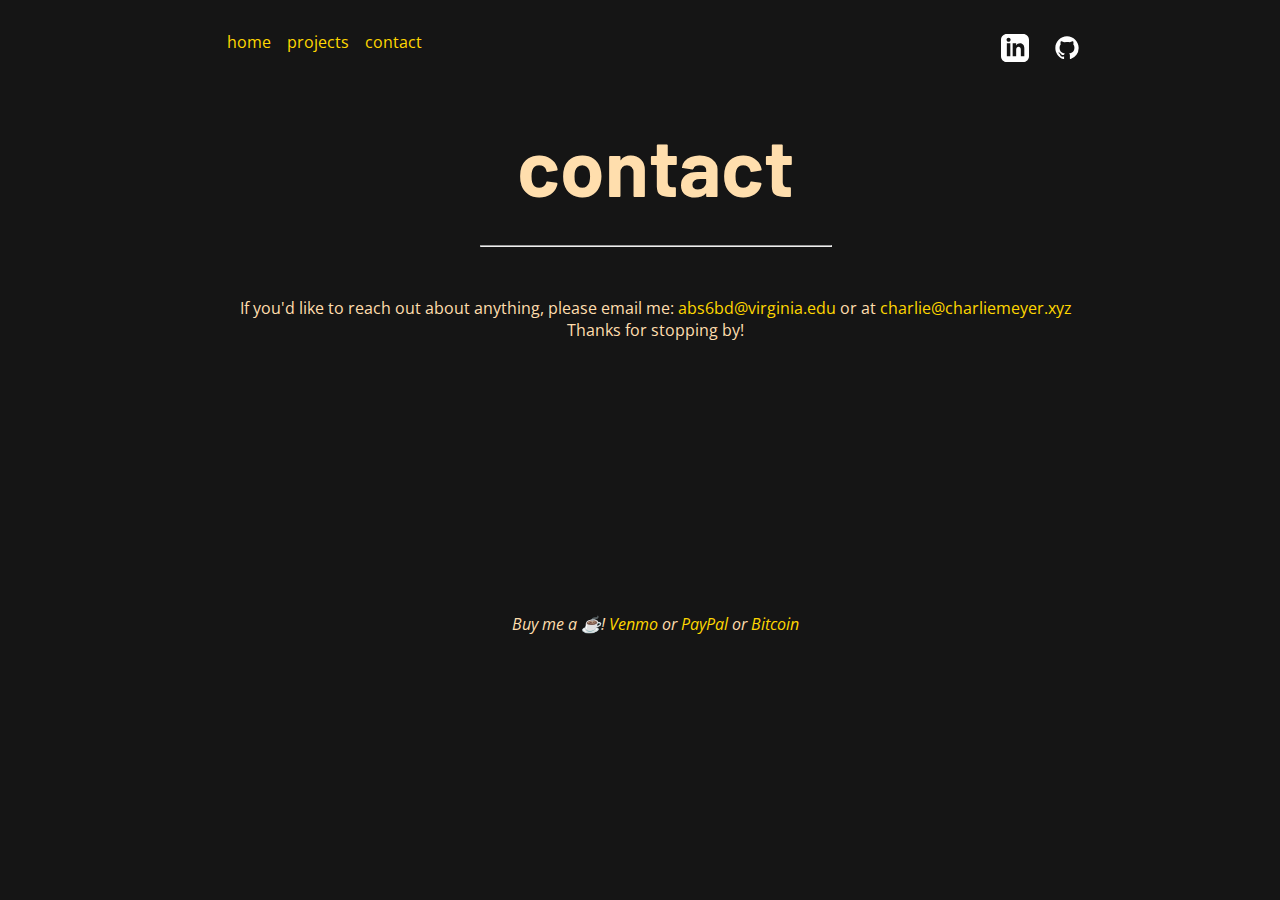
<file: contact.html>
<!DOCTYPE html>
<html lang="en">
<head>
    <meta charset="UTF-8">
    <meta http-equiv="X-UA-Compatible" content="IE=edge">
    <meta name="viewport" content="width=device-width, initial-scale=1.0">
    <link rel="stylesheet" href="styles.css">
    <link rel="icon" href="https://em-content.zobj.net/thumbs/240/apple/325/envelope_2709-fe0f.png">
    <title>contact</title>
    <script src="script.js"></script>
    
</head>
<body>
    <header>
        <nav>
            <div id="wide-nav-cont">
                <a href="index.html">home</a>
                <a href="projects.html">projects</a>
                <a href="contact.html">contact</a>
                <a href="https://github.com/charliemeyer2000" class="nav-right" target="_blank" rel="noopener noreferrer"><img class="stroked" src="/images/github.svg"></a>
                <a href="https://www.linkedin.com/in/charlie-meyer-868871264/" class="nav-right" target="_blank" rel="noopener noreferrer"><img class="stroked" src="/images/linkedin.svg"></a>
            </div>
            <ul id="narrow-nav-cont">
                <li><a href="index.html">home</a></li>
                <li><a href="projects.html">projects</a></li>
                <li><a href="contact.html">contact</a></li>
                <li><a href="https://github.com/charliemeyer2000" target="_blank" rel="noopener noreferrer">github</a></li>
                <li><a href="https://www.linkedin.com/in/charlie-meyer-868871264/" target="_blank" rel="noopener noreferrer">linkedin</a></li>
            </ul>
        </nav>
        <br>
    </header>
<h1>contact</h1>
<hr>
<div style="z-index: 1; position: relative;">
    <p style="text-align: center;">If you'd like to reach out about anything, please email me: <a href="#" onclick="copy('abs6bd@virginia.edu'); showCopied(); return false">abs6bd@virginia.edu</a> or at <a href="#" onclick="copy('charlie@charliemeyer.xyz'); showCopied(); return false".>charlie@charliemeyer.xyz</a> Thanks for stopping by!</p>
    <p id="copied" style="opacity: 0; transition: opacity 2s; text-align: center;">Copied to clipboard</p>
</div>



<footer >
    <div style="width:200px; height:200px"></div>
    <p><em>Buy me a ☕! <a href="https://account.venmo.com/u/charlie-meyer-29" target="_blank" rel="noopener noreferrer" >Venmo</a> or <a href="https://www.paypal.com/paypalme/charliemeyer2026" target="_blank" rel="noopener noreferrer">PayPal</a> or <a href="#" onclick="copy('1GbDcN3Gne3C9p3XEqHSCnTo7QL8CyCRdg'); showBTCAddr()">Bitcoin</a></em></p>
    <p id="BTCADDR" style="display:none; opacity: 0; transition: opacity 2s;">Copied BTC address: 1GbDcN3Gne3C9p3XEqHSCnTo7QL8CyCRdg</p>
</footer>



</body>
</html>
</file>
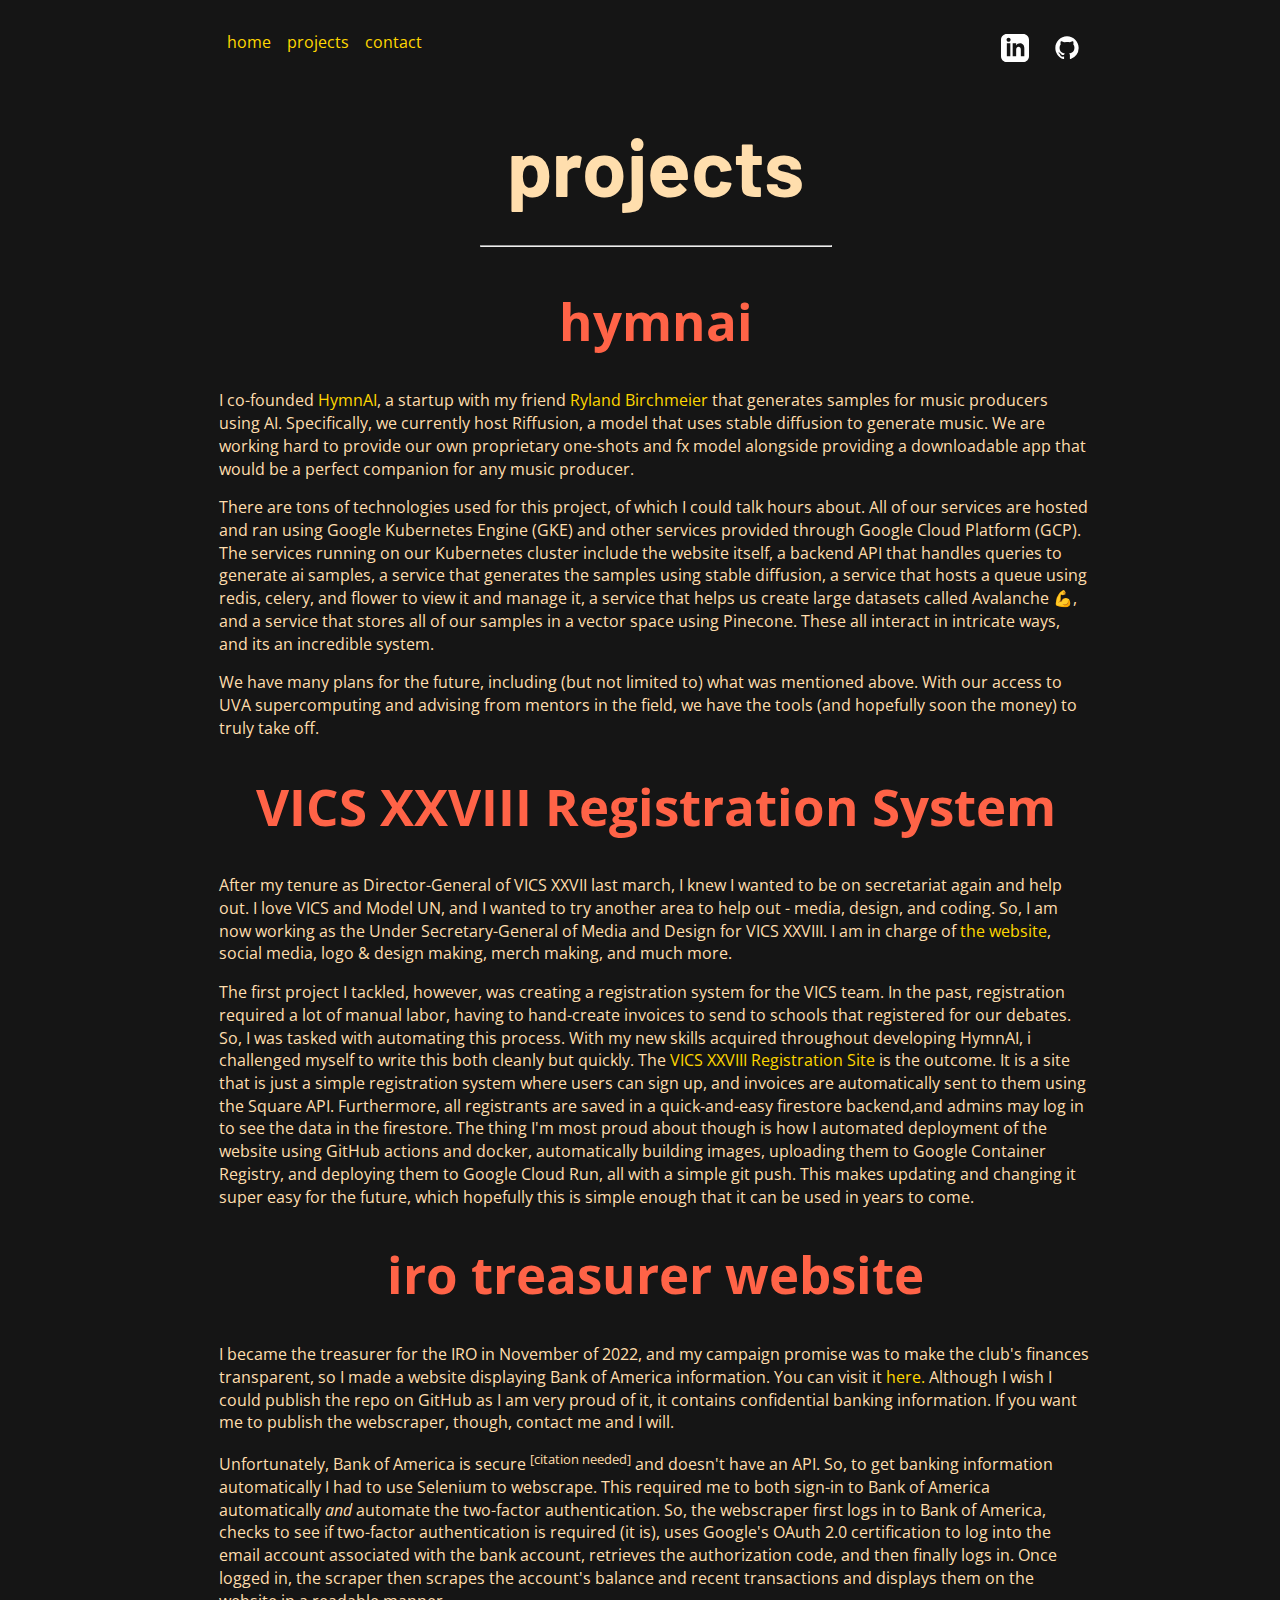
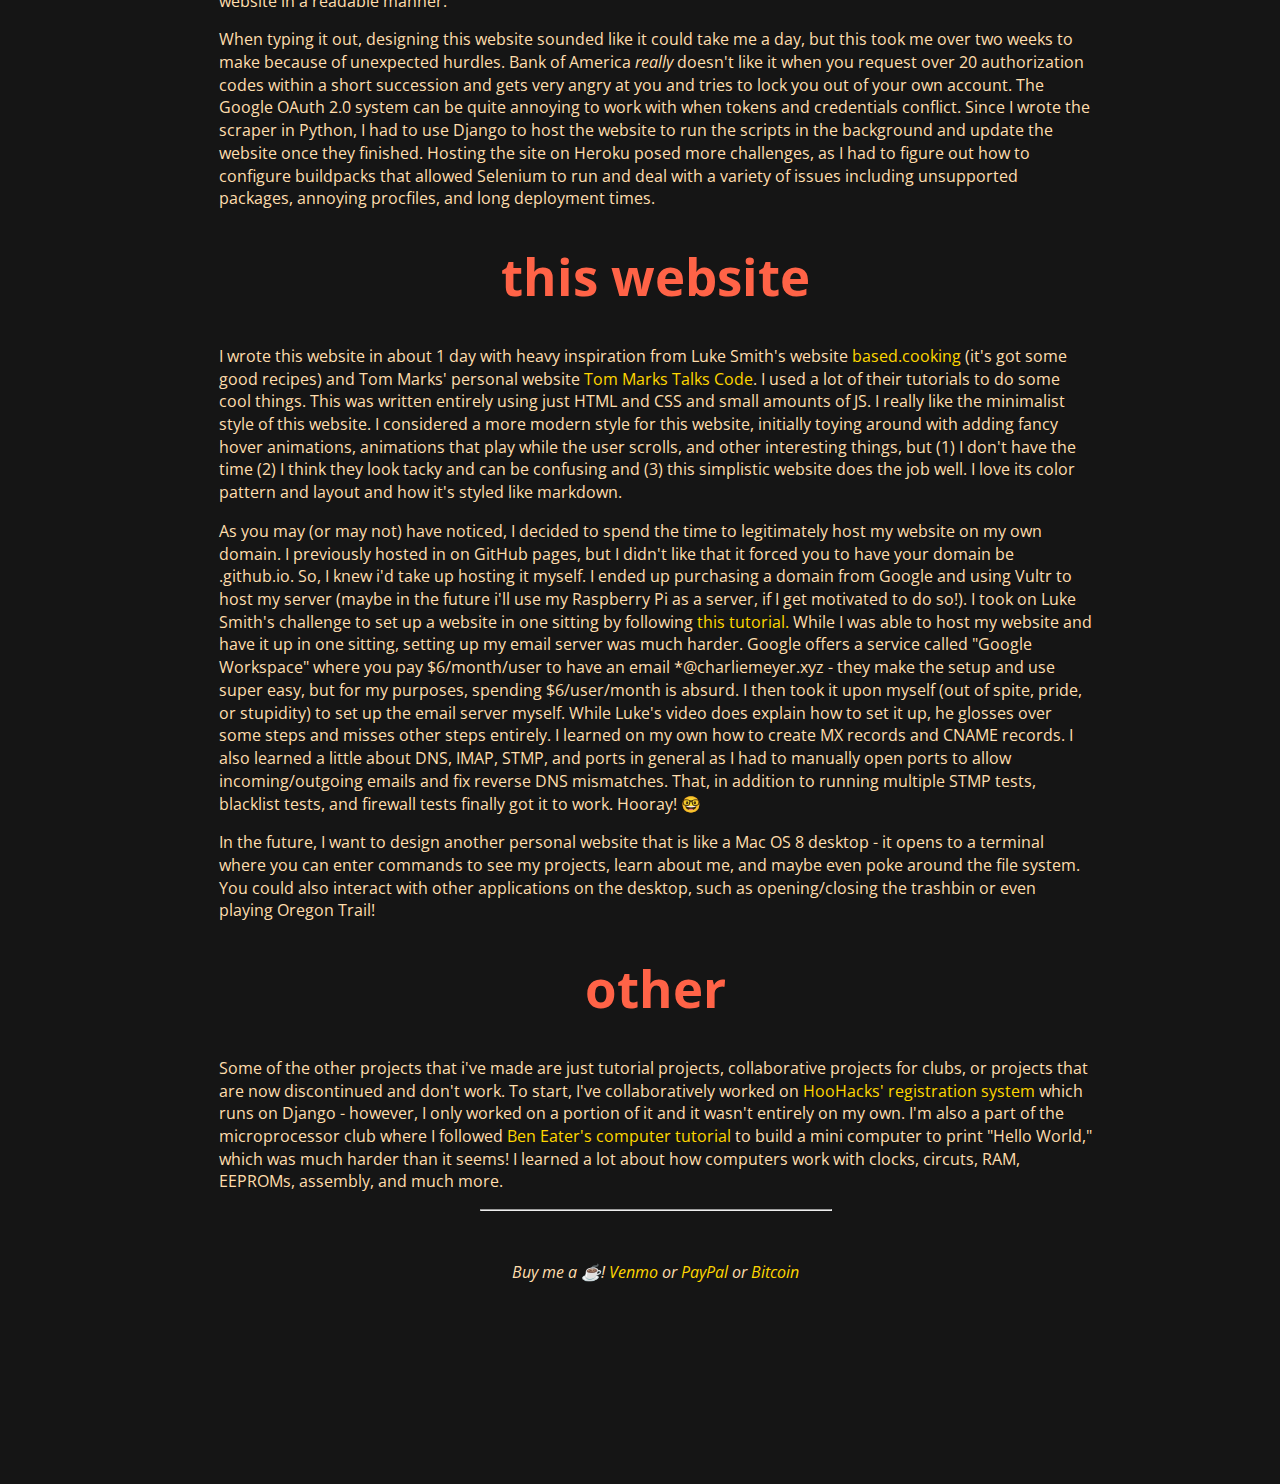
<file: projects.html>
<!DOCTYPE html>
<html lang="en">
  <head>
    <meta charset="UTF-8" />
    <meta http-equiv="X-UA-Compatible" content="IE=edge" />
    <meta name="viewport" content="width=device-width, initial-scale=1.0" />
    <link rel="stylesheet" href="styles.css" />
    <link
      rel="icon"
      href="https://em-content.zobj.net/thumbs/120/apple/325/desktop-computer_1f5a5-fe0f.png"
    />
    <title>projects</title>
    <script src="script.js"></script>
  </head>
  <body>
    <header>
      <nav>
        <div id="wide-nav-cont">
          <a href="index.html">home</a>
          <a href="projects.html">projects</a>
          <a href="contact.html">contact</a>
          <a
            href="https://github.com/charliemeyer2000"
            class="nav-right"
            target="_blank"
            rel="noopener noreferrer"
            ><img class="stroked" src="/images/github.svg"
          /></a>
          <a
            href="https://www.linkedin.com/in/charlie-meyer-868871264/"
            class="nav-right"
            target="_blank"
            rel="noopener noreferrer"
            ><img class="stroked" src="/images/linkedin.svg"
          /></a>
        </div>
        <ul id="narrow-nav-cont">
          <li><a href="index.html">home</a></li>
          <li><a href="projects.html">projects</a></li>
          <li><a href="contact.html">contact</a></li>
          <li>
            <a
              href="https://github.com/charliemeyer2000"
              target="_blank"
              rel="noopener noreferrer"
              >github</a
            >
          </li>
          <li>
            <a
              href="https://www.linkedin.com/in/charlie-meyer-868871264/"
              target="_blank"
              rel="noopener noreferrer"
              >linkedin</a
            >
          </li>
        </ul>
      </nav>
      <br />
    </header>
    <h1>projects</h1>
    <hr />
    <h2>hymnai</h2>
    <p>
      I co-founded
      <a href="https://hymn.market" target="_blank" rel="noopener noreferrer">
        HymnAI</a
      >, a startup with my friend
      <a
        href="https://www.linkedin.com/in/rylandbirchmeier/"
        target="_blank"
        rel="noopener noreferrer"
        >Ryland Birchmeier</a
      >
      that generates samples for music producers using AI. Specifically, we
      currently host Riffusion, a model that uses stable diffusion to generate
      music. We are working hard to provide our own proprietary one-shots and fx
      model alongside providing a downloadable app that would be a perfect
      companion for any music producer.
    </p>
    <p>
      There are tons of technologies used for this project, of which I could
      talk hours about. All of our services are hosted and ran using Google
      Kubernetes Engine (GKE) and other services provided through Google Cloud
      Platform (GCP). The services running on our Kubernetes cluster include the
      website itself, a backend API that handles queries to generate ai samples,
      a service that generates the samples using stable diffusion, a service
      that hosts a queue using redis, celery, and flower to view it and manage
      it, a service that helps us create large datasets called Avalanche
      &#128170;, and a service that stores all of our samples in a vector space
      using Pinecone. These all interact in intricate ways, and its an
      incredible system.
    </p>
    <p>
      We have many plans for the future, including (but not limited to) what was
      mentioned above. With our access to UVA supercomputing and advising from
      mentors in the field, we have the tools (and hopefully soon the money) to
      truly take off.
    </p>
    <h2>VICS XXVIII Registration System</h2>
    <p>
      After my tenure as Director-General of VICS XXVII last march, I knew I
      wanted to be on secretariat again and help out. I love VICS and Model UN,
      and I wanted to try another area to help out - media, design, and coding.
      So, I am now working as the Under Secretary-General of Media and Design
      for VICS XXVIII. I am in charge of
      <a href="https://iro-vics.org" target="_blank" rel="noopener noreferrer"
        >the website</a
      >, social media, logo & design making, merch making, and much more.
    </p>
    <p>
      The first project I tackled, however, was creating a registration system
      for the VICS team. In the past, registration required a lot of manual
      labor, having to hand-create invoices to send to schools that registered
      for our debates. So, I was tasked with automating this process. With my
      new skills acquired throughout developing HymnAI, i challenged myself to
      write this both cleanly but quickly. The
      <a href="https://iro-vics.app" target="_blank" rel="noopener noreferrer"
        >VICS XXVIII Registration Site</a
      >
      is the outcome. It is a site that is just a simple registration system
      where users can sign up, and invoices are automatically sent to them using
      the Square API. Furthermore, all registrants are saved in a quick-and-easy
      firestore backend,and admins may log in to see the data in the firestore.
      The thing I'm most proud about though is how I automated deployment of the
      website using GitHub actions and docker, automatically building images,
      uploading them to Google Container Registry, and deploying them to Google
      Cloud Run, all with a simple git push. This makes updating and changing it
      super easy for the future, which hopefully this is simple enough that it
      can be used in years to come.
    </p>
    <h2>iro treasurer website</h2>
    <p>
      I became the treasurer for the IRO in November of 2022, and my campaign
      promise was to make the club's finances transparent, so I made a website
      displaying Bank of America information. You can visit it
      <a
        href="https://iro-treasurer.herokuapp.com/"
        target="_blank"
        rel="noopener noreferrer"
      >
        here.</a
      >
      Although I wish I could publish the repo on GitHub as I am very proud of
      it, it contains confidential banking information. If you want me to
      publish the webscraper, though, contact me and I will.
    </p>
    <p></p>
    <p>
      Unfortunately, Bank of America is secure <sup>[citation needed]</sup> and
      doesn't have an API. So, to get banking information automatically I had to
      use Selenium to webscrape. This required me to both sign-in to Bank of
      America automatically <i>and</i> automate the two-factor authentication.
      So, the webscraper first logs in to Bank of America, checks to see if
      two-factor authentication is required (it is), uses Google's OAuth 2.0
      certification to log into the email account associated with the bank
      account, retrieves the authorization code, and then finally logs in. Once
      logged in, the scraper then scrapes the account's balance and recent
      transactions and displays them on the website in a readable manner.
    </p>
    <p>
      When typing it out, designing this website sounded like it could take me a
      day, but this took me over two weeks to make because of unexpected
      hurdles. Bank of America <em>really</em> doesn't like it when you request
      over 20 authorization codes within a short succession and gets very angry
      at you and tries to lock you out of your own account. The Google OAuth 2.0
      system can be quite annoying to work with when tokens and credentials
      conflict. Since I wrote the scraper in Python, I had to use Django to host
      the website to run the scripts in the background and update the website
      once they finished. Hosting the site on Heroku posed more challenges, as I
      had to figure out how to configure buildpacks that allowed Selenium to run
      and deal with a variety of issues including unsupported packages, annoying
      procfiles, and long deployment times.
    </p>
    <h2>this website</h2>
    <p>
      I wrote this website in about 1 day with heavy inspiration from Luke
      Smith's website
      <a
        href="https://www.based.cooking"
        target="_blank"
        rel="noopener noreferrer"
        >based.cooking</a
      >
      (it's got some good recipes) and Tom Marks' personal website
      <a
        href="https://coding.tommarks.xyz/index.html"
        target="_blank"
        rel="noopener noreferrer"
      >
        Tom Marks Talks Code</a
      >. I used a lot of their tutorials to do some cool things. This was
      written entirely using just HTML and CSS and small amounts of JS. I really
      like the minimalist style of this website. I considered a more modern
      style for this website, initially toying around with adding fancy hover
      animations, animations that play while the user scrolls, and other
      interesting things, but (1) I don't have the time (2) I think they look
      tacky and can be confusing and (3) this simplistic website does the job
      well. I love its color pattern and layout and how it's styled like
      markdown.
    </p>
    <p>
      As you may (or may not) have noticed, I decided to spend the time to
      legitimately host my website on my own domain. I previously hosted in on
      GitHub pages, but I didn't like that it forced you to have your domain be
      .github.io. So, I knew i'd take up hosting it myself. I ended up
      purchasing a domain from Google and using Vultr to host my server (maybe
      in the future i'll use my Raspberry Pi as a server, if I get motivated to
      do so!). I took on Luke Smith's challenge to set up a website in one
      sitting by following
      <a
        href="https://youtu.be/3dIVesHEAzc"
        target="_blank"
        rel="noopener noreferrer"
        >this tutorial.</a
      >
      While I was able to host my website and have it up in one sitting, setting
      up my email server was much harder. Google offers a service called "Google
      Workspace" where you pay $6/month/user to have an email *@charliemeyer.xyz
      - they make the setup and use super easy, but for my purposes, spending
      $6/user/month is absurd. I then took it upon myself (out of spite, pride,
      or stupidity) to set up the email server myself. While Luke's video does
      explain how to set it up, he glosses over some steps and misses other
      steps entirely. I learned on my own how to create MX records and CNAME
      records. I also learned a little about DNS, IMAP, STMP, and ports in
      general as I had to manually open ports to allow incoming/outgoing emails
      and fix reverse DNS mismatches. That, in addition to running multiple STMP
      tests, blacklist tests, and firewall tests finally got it to work. Hooray!
      &#129299;
    </p>
    <p>
      In the future, I want to design another personal website that is like a
      Mac OS 8 desktop - it opens to a terminal where you can enter commands to
      see my projects, learn about me, and maybe even poke around the file
      system. You could also interact with other applications on the desktop,
      such as opening/closing the trashbin or even playing Oregon Trail!
    </p>

    <!-- <h2>twitter to lcd</h2>
    <p>
      As I mentioned in my about page, I have a passion for creating and
      automating random things on my Rasberry Pi for no reason. This project
      uses the Twitter API for python, tweepy, to live stream the most recent
      mentions for my account (or any account, for that matter). If a new
      mention is found, it displays who said it and the contents of the tweet;
      if not, it keeps displaying "waiting for mentions."
    </p>
    <p>
      The hardware I used in this project was pretty simple - A Raspberry Pi
      (and a keyboard, mouse, monitor, and power source). Further, I connected
      an Arduino connected to the Pi with a USB cord, and connected a 16x2 LCD
      display to the Arduino. Since the Pi has a Wifi chip, I let the Pi
      communicate with the Twitter API, and then it sends the information using
      the USB serial protocol to the Arduino to then parse and display on the
      LCD.
    </p>
    <p>
      The hardest part about this project was (surprisingly) not using Twitter's
      API, but making calls to Twitter's API in a "live stream" manner. Because
      I had a free developer account, it was difficult to "live stream" without
      using too many requests within a period of time (Twitter timed my account
      out many, many times ¯\_(ツ)_/¯ ), so the program checks for new mentions
      every five seconds or so. Further, most tweets are more than 32
      characters, so I had to implement a scrolling method to display all of the
      text, which was somewhat of a challenge.
    </p> -->

    <!-- <h2>spotify control</h2>
    <p>
      With the running theme of using a Raspberry Pi, I also unnecessarily used
      a HW-504 joystick to control my Spotify music. The Pi is constantly on,
      and whenever the joystick button is pressed down, music either
      stops/starts playing. Tilting the joystick left skips forward, right skips
      backwards, up inreases the volume, and down decreases the volume.
    </p>
    <p>
      This project was made much easier with very straightforward documentation
      from the Spotify API/Spotipy's readthedocs, and using the joystick was
      quite easy, as well. The only minor hiccup was finding ways to avoid the
      "noise" of the joystick when it's not been moved. Even when it's
      stationary and no one has touched it, the joystick still sometimes
      "moves". So, finding a way to avoid the unnecessary noise and determine
      what constitutes an actually human inputted input was the hardest part.
    </p> -->

    <!-- <h2>mystery project</h2>
    <p>
      It's a mystery&#129400; Well, I can tell you that i've started an
      ambitious project with a friend. If you want a sneak peek, though,
      <a
        href="https://www.youtube.com/watch?v=dQw4w9WgXcQ"
        target="_blank"
        rel="noopener noreferrer"
        >here's a teaser GitHub Repo.</a
      >
    </p> -->

    <h2>other</h2>
    <p>
      Some of the other projects that i've made are just tutorial projects,
      collaborative projects for clubs, or projects that are now discontinued
      and don't work. To start, I've collaboratively worked on
      <a href="https://hoohacks.io" target="_blank" rel="noopener noreferrer"
        >HooHacks' registration system</a
      >
      which runs on Django - however, I only worked on a portion of it and it
      wasn't entirely on my own. I'm also a part of the microprocessor club
      where I followed
      <a href="https://eater.net/6502" target="_blank" rel="noopener noreferrer"
        >Ben Eater's computer tutorial</a
      >
      to build a mini computer to print "Hello World," which was much harder
      than it seems! I learned a lot about how computers work with clocks,
      circuts, RAM, EEPROMs, assembly, and much more.
    </p>

    <hr />
    <footer>
      <p>
        <em
          >Buy me a ☕!
          <a
            href="https://account.venmo.com/u/charlie-meyer-29"
            target="_blank"
            rel="noopener noreferrer"
            >Venmo</a
          >
          or
          <a
            href="https://www.paypal.com/paypalme/charliemeyer2026"
            target="_blank"
            rel="noopener noreferrer"
            >PayPal</a
          >
          or
          <a
            href="#"
            onclick="copy('1GbDcN3Gne3C9p3XEqHSCnTo7QL8CyCRdg'); showBTCAddr(); return false"
            >Bitcoin</a
          ></em
        >
      </p>
      <p id="BTCADDR" style="display: none; opacity: 0; transition: opacity 2s">
        Copied BTC address: 1GbDcN3Gne3C9p3XEqHSCnTo7QL8CyCRdg
      </p>
    </footer>
  </body>
</html>
</file>
<file: styles.css>
@import url('https://fonts.googleapis.com/css2?family=Barlow:wght@700&family=Open+Sans:ital,wght@0,400;0,700;1,400&display=swap');

html, body {
    background-color: #151515;
    color: navajowhite;
    margin: auto;
    padding: 0 16px;
    margin-bottom: 100px;
    scrollbar-color: gray;
    font-family: "Open Sans", sans-serif;
    line-height: 1.42
}

::-webkit-scrollbar {
	width: .66vw;
	background-color: #151515;
}
::-webkit-scrollbar-thumb {
	background-color: gray;
	border-radius: 5px;
}


body {
    width: 70%;
    margin-left: 15%;
    margin-bottom: 100px;
}

h1 {
    text-decoration: none;
    overflow: hidden;
    
    padding-top: 2rem;
    padding-bottom: 2rem;
    white-space: nowrap;
    margin: 0 auto;
    
    animation: 
        typing 3.0s steps(40, end),
        blink-caret .75s step-end ;        

}

/* The typing effect */
@keyframes typing {
    from { width: 0 }
    to { width: 100% }
  }
  
  /* The typewriter cursor effect */
@keyframes blink-caret {
    from, to { border-color: transparent }
    50% { border-color: tomato; }
}



h2 {
    color: tomato;
    text-align: center;
}

h3 {
    color: tomato;
    text-align: left;
}

header {
    text-align: center;
}

h1 {
    font-family: "Barlow", serif;
    text-align: center;
    font-size: 60pt;
    line-height: 1;
}

h2 {
  font-size: 38pt;
  line-height:1;
}

a {
  color: gold;
  text-decoration: none;
}
a:hover {
    color: darkgoldenrod;
}

subh {
    font-family: "Barlow", serif;
    text-align: center;
    font-size: 30pt;
    display: block;
    width: 70%;
    margin-left: auto;
    margin-right: auto;
}

.nav-right {
    float: right
}

.nav-right > img {
  filter: invert(100%);
}

nav > div> a {
    margin-left: 8px;
    margin-right: 8px;
    padding-top: 10px;
    padding-bottom: 8px;
    margin-top: auto;
    line-height: 4;
    float: left;
}

nav > div> a > img {
    height: 36px;
}

header > hr {
    width: 90%;
}

footer > hr {
    width: 90%;
    margin-top: 80px;
}

footer {
    text-align: center;
}

nav {
    display: block;
    height: 70px;
}

hr {
    width: 40%;
    margin-bottom: 50px;
}

img {
    display: block;
    margin-left: auto;
    margin-right: auto;
    margin-top: 20px;
    max-width: 78%;
    height: auto;
}

sub {
    font-style: italic;
    text-align:center;
    display: block;
}

@media only screen and (min-width: 800px) {

    ul.top {
        display: flex;
    }

    .top li {
        flex: 1 1 auto;
        display: inline-block;
        list-style-type: none;
    }
    

    #wide-nav-cont {
        display: block;
    }
    #narrow-nav-cont {
        display: none;
    }
}

@media (max-width: 900px) {
    h1 {
        font-size: 28pt;
    }
    subh {
        font-size: 10pt;
    }
    nav {
        line-height: 1;
        height:auto;
        list-style-type: none;
        list-style: none;
       
        
        
    }
    ul {
        list-style: none;
        display: inline;

    }

    p {
        text-align:justify;
        
    }
    footer > p { 
        text-align: center;
    }

    .nav-right {
        float: left;
    }

    #wide-nav-cont {
        display: none;
    }
    #narrow-nav-cont {
        display:flex;
        justify-content: center;
        gap: 5%;
        padding: 1rem;
    }
}

@media (pointer: coarse) {
	li > a {
	    display: inline-block;
		padding: 0.2em 0;
	}
}

@media print {
	a[href] {
		text-decoration: none ;
		color: black ;
	}

	footer,.taglist { display: none ; }

	body {
		margin: 0;
	}


}
</file>
